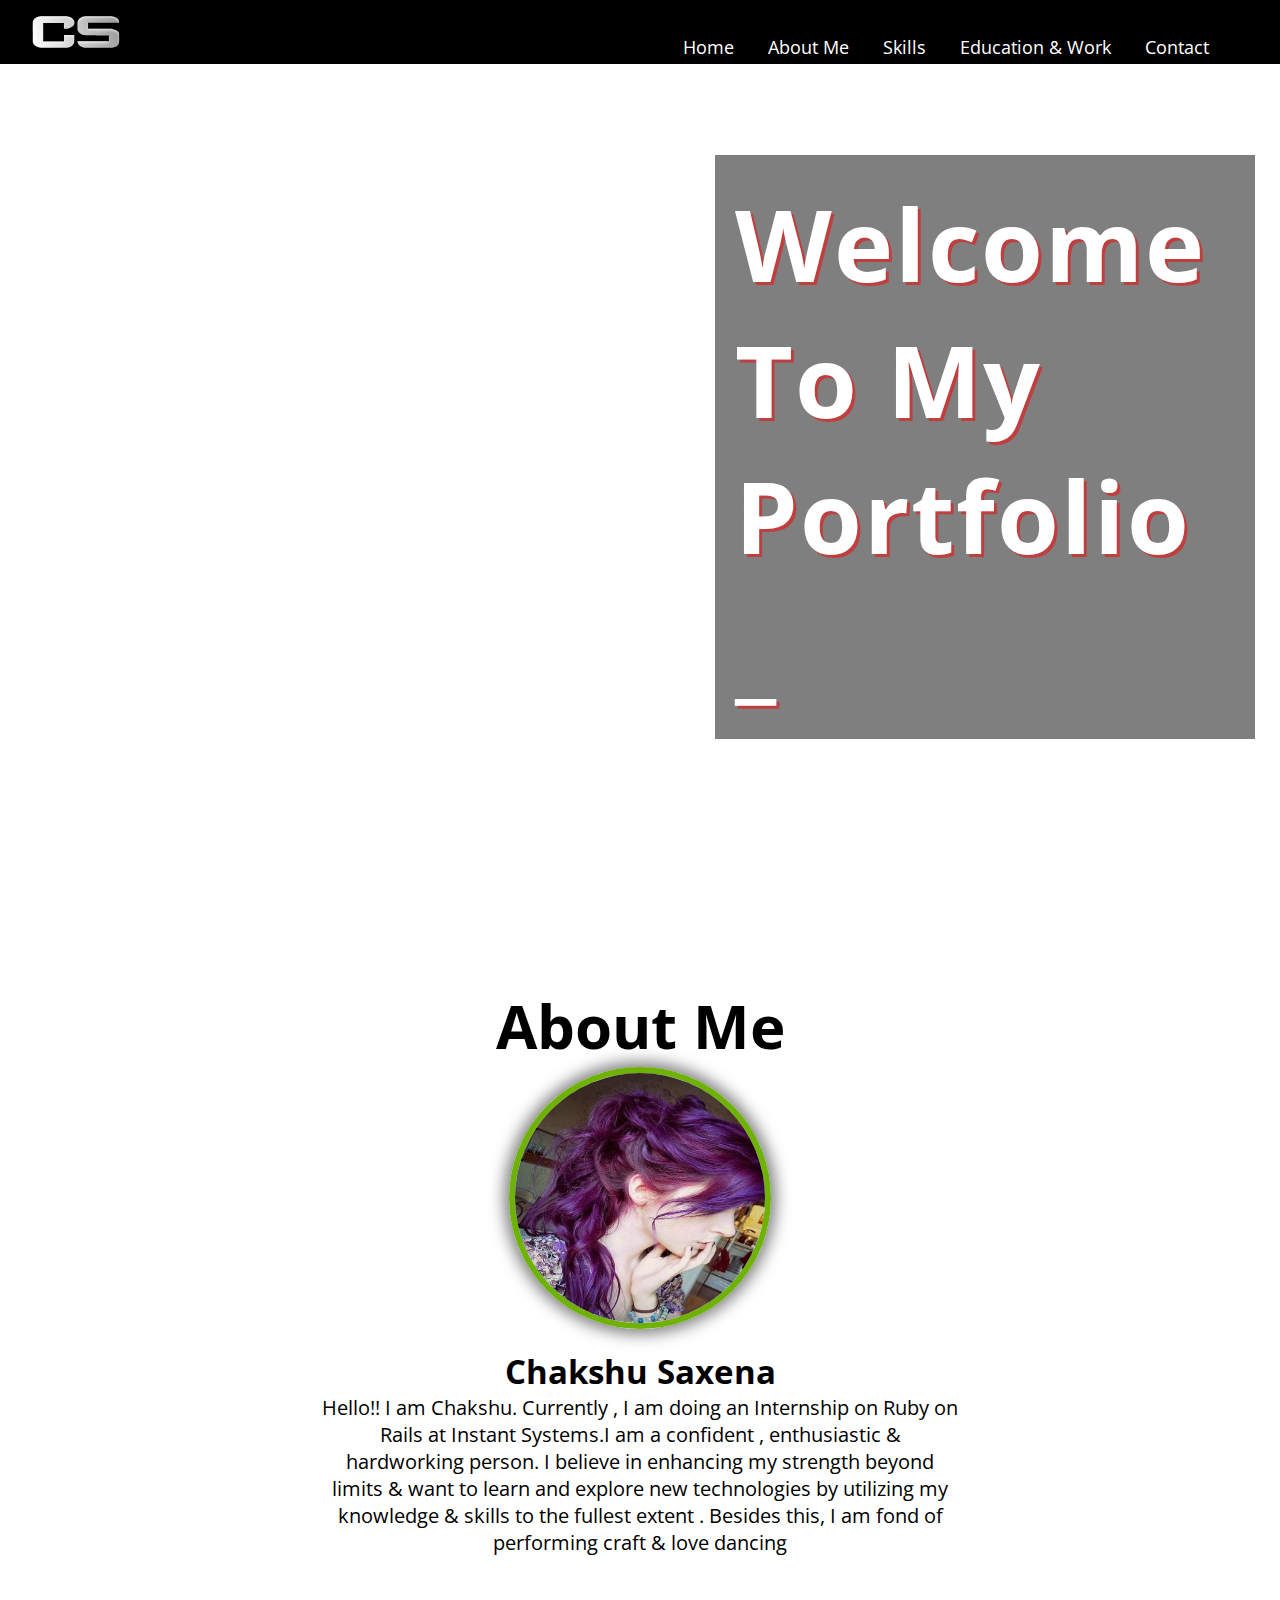
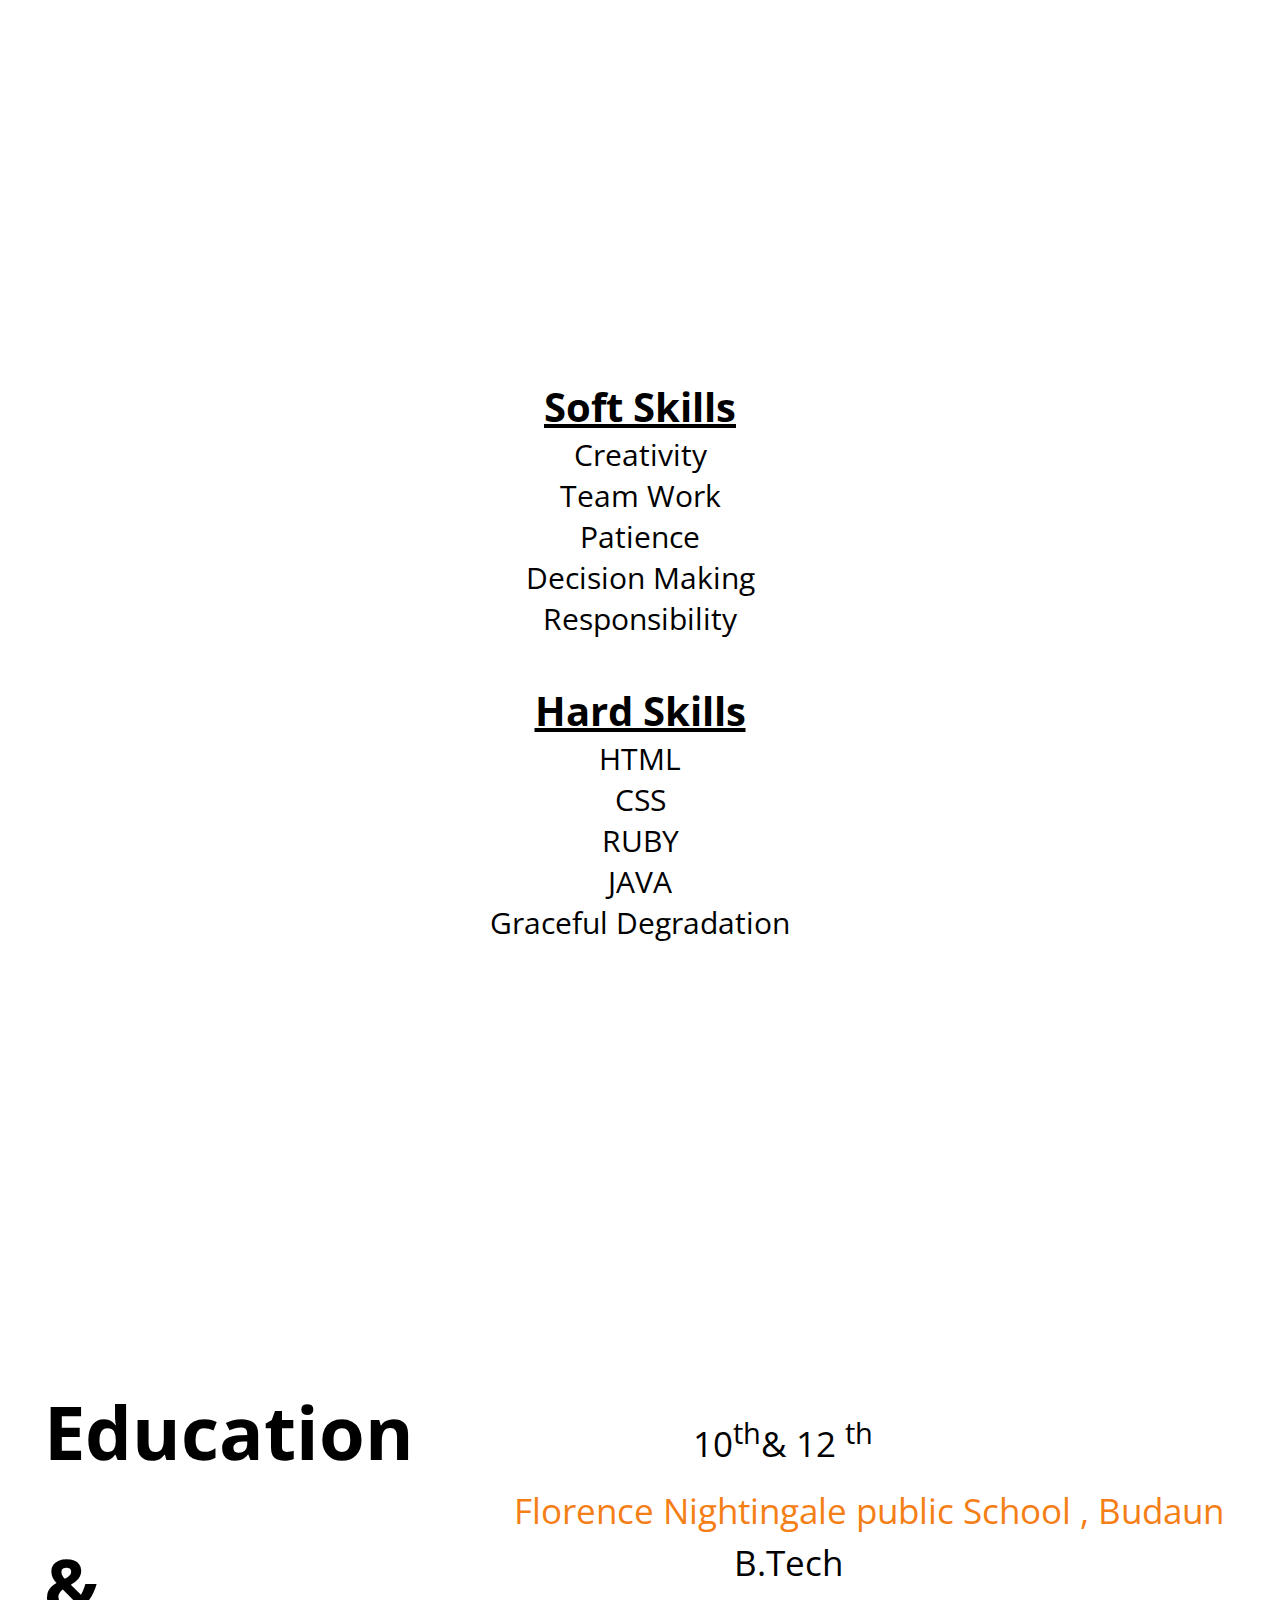
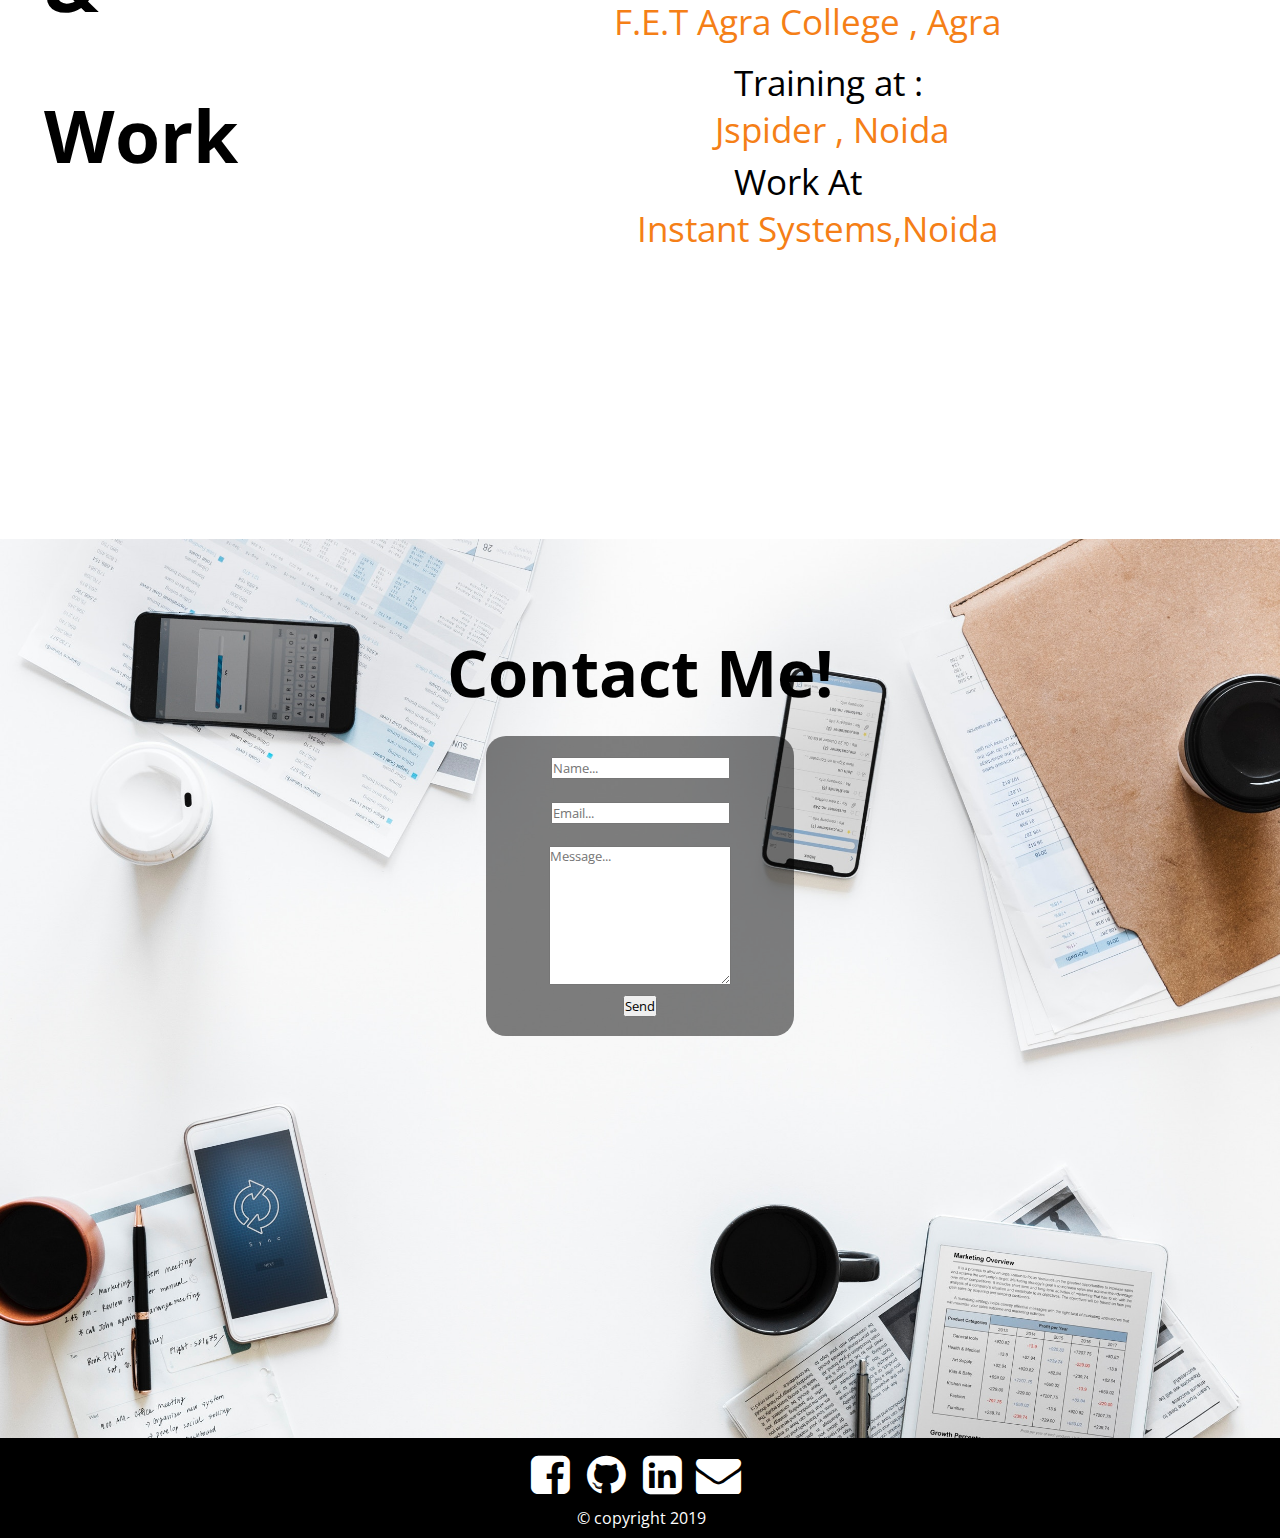
<file: index.html>
<!DOCTYPE html>
<html>

<head>
  <title>portfolio</title>
  <link href="css/style.css" rel="stylesheet">
  <link href="https://fonts.googleapis.com/css?family=Open+Sans" rel="stylesheet">
  <link rel="stylesheet" href="https://cdnjs.cloudflare.com/ajax/libs/font-awesome/4.7.0/css/font-awesome.min.css">
  <style>
   
  </style>
</head>

<body>
  <header>
    <!-------------Logo------------->
    <div class="logo">
      <a href="#home">
        <img src="img/logo.svg" alt="logo" width="90px" height="90px"
        style="margin-top: -15px;">
      </a>
      <!-------------Menu Bar---------->
      <nav>
        <a href="#home">Home</a>
        <a href="#aboutme">About Me</a>
        <a href="#skills">Skills</a>
        <a href="#education">Education & Work</a>
        <a href="#contact">Contact</a>
      </nav>
    </div>
  </header>
  <div id="home" class="main_background">
    <div id="hero-image">
      <h1>
        Welcome To My Portfolio <span id="blinker">_</span>
      </h1>
    </div>
  </div>
  <!-------------About--------------->
  <div id="aboutme" class="about_me">
    <h2>About Me</h2>
    <div>
      <div id="my_pic">
        <div id = "zoom_img">
        <img src="img/pic.jpg">
        </div>
        <h5>Chakshu Saxena</h5>
      </div>
      <center>
        <p style = "font-size: 20px;width: 641px;">Hello!! I am Chakshu. Currently , I am doing an Internship on Ruby on Rails at Instant Systems.I am a confident , enthusiastic & hardworking person. I believe in enhancing my strength beyond limits & want to learn and explore new technologies by utilizing my knowledge & skills to the fullest extent . Besides this, I am fond of performing craft & love dancing</p>
      </center>
    </div>
  </div>
  <!---------------skills--------------->

  <section id = "skills" class="skills">
    <center>
      <h1 style = "font-size: 40px;"> <ins>Soft Skills</ins></h1>
      <ul class = "skill_detail">
        <li>Creativity</li>
        <li>Team Work</li>
        <li>Patience</li>
        <li>Decision Making</li>
        <li>Responsibility</li>
      </ul>
      <br>
      <br>
      <h1 style = "font-size: 40px;"> <ins>Hard Skills</ins></h1>

      <ul class = "skill_detail">
        <li>HTML</li>
        <li>CSS</li>
        <li>RUBY</li>
        <li>JAVA</li>
        <li>Graceful Degradation</li>
      </ul>

    </center>
  </section>
  <!---------Education & project---------->
  <div id="education">
    <h2 class="work" style="font-size: 74px">Education</h2>
    <h2 class="work" style="font-size: 73px">&</h2>
    <h2 class="work" style="font-size: 73px">Work</h2>

    <div class="education_detail">
      <ul type="none">
        <li class="schooling">10<sup>th</sup>& 12 <sup>th</sup></li>
        <li class="school_name">Florence Nightingale public School , Budaun</li>
        <li class="graduation">B.Tech</li>
        <li class="college_name">F.E.T Agra College , Agra</li>
        <li class="training">Training at :</li>
        <li class="training_center">Jspider , Noida</li>
        <li class="job">Work At</li>
        <li class="office_name">Instant Systems,Noida</li>
      </ul>
    </div>
  </div>
  <!-------------contact------------->
  <section id = "contact">
    <h2>Contact Me!</h2>
    <center>
    <form>
      <div class = "form">
      <input type = "text" name="name" placeholder="Name..."><br><br>
      <input type = "text" name ="email" placeholder="Email..."><br><br>
      <textarea id = "subject" name = "subject" placeholder="Message..." style = " width: 180px ; height: 137px;"
      }"></textarea>
      <br>
      <input type = "submit" value = "Send" style = "margin-top: 5px;" >
    </div>
    </form>
  </center>
  </section>
  <!-------footer--------->
  <footer class = "footer">
    <center>
      <div class = "links">
    <a href = "https://www.facebook.com/chakshu.saxena.9" class="fa fa-facebook-square" aria-hidden="true" style = "color: white ;font-size: 45px " ></a>
    <a href = "https://github.com/ChakshuSaxena" class="fa fa-github" style = "color: white ; font-size: 45px " ></a>
    <a href = "https://www.linkedin.com/in/chakshu-saxena-2653a9160/" class="fa fa-linkedin-square" style = "color: white ; font-size: 45px " ></a>
    <a href = "mailto:chakshu.saxena@instantsys.com" class="fa fa-envelope" style = "color: white ; font-size: 45px " ></a>
  </div>
    <p>&copy; copyright 2019 </p>
  </center>
  </footer>
</body>
</html>
</file>
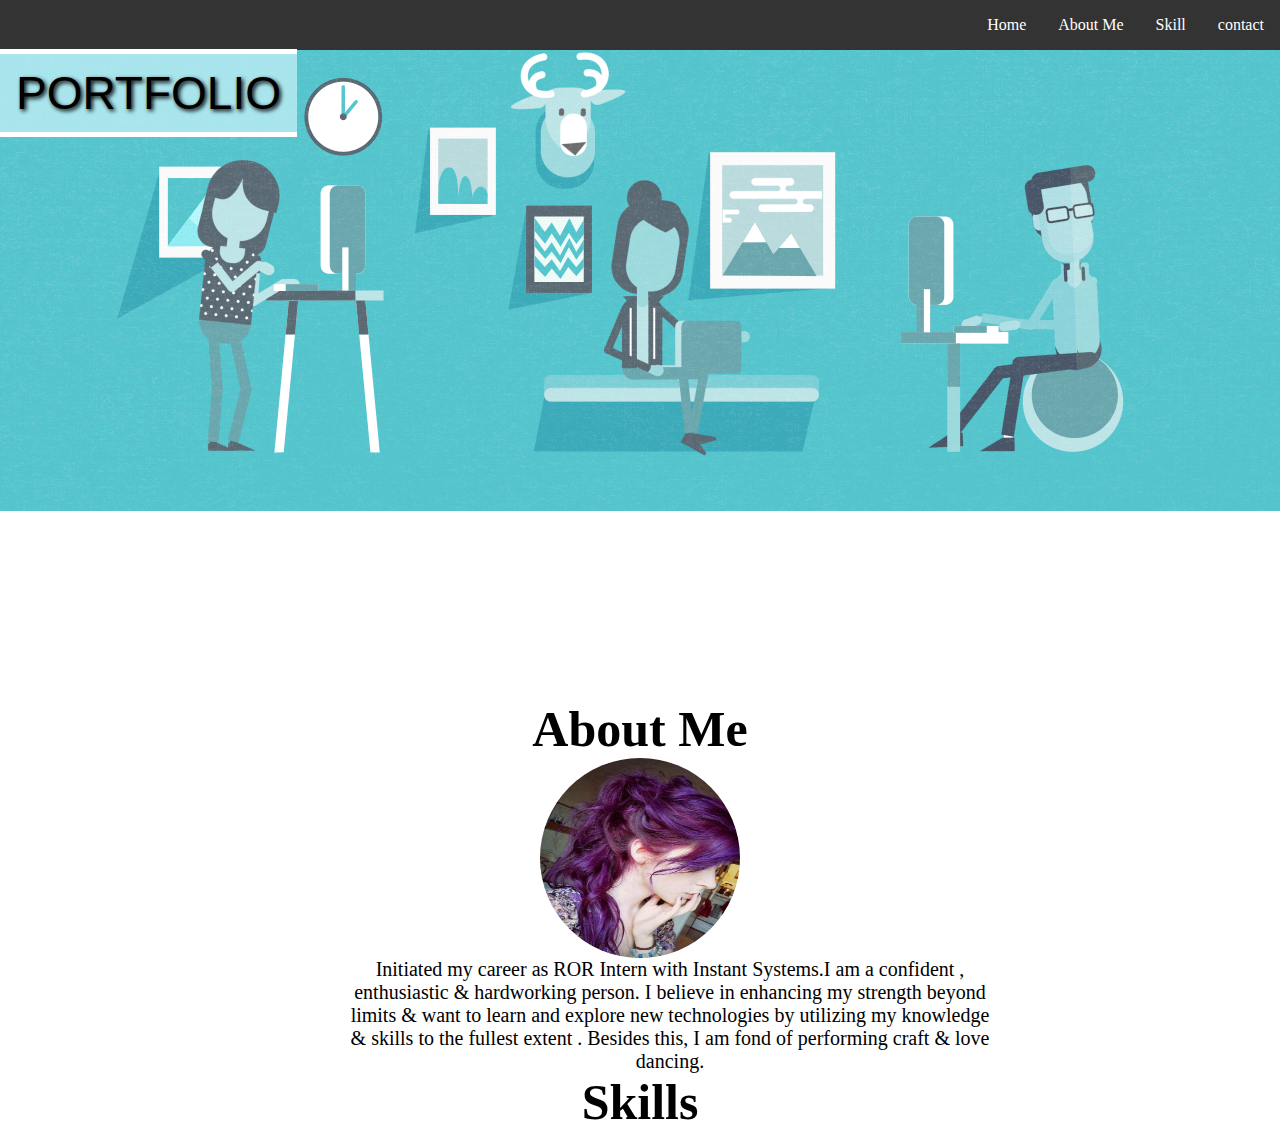
<file: portfolio.html>
<!DOCTYPE html>
<html>
<head>
  <title>Portfolio</title>
  <style>
  * {
    margin :0;
     padding : 0;
  }
    #header {
      background-image: url("img/workplace.gif");
      background-size: contain;
      background-repeat: no-repeat;
      width: 100%;
      height: 700px;    }
    #header span {
      text-shadow: 2px 2px 4px #000000;
      font-family: 'Oswald', sans-serif;
      font-size: 46px;
      line-height: 52px;
      text-transform: uppercase;
      /*background: rgba(197, 239, 247, 0.74);*/
      padding: 0.8rem 1rem;
      margin-bottom: 3px;
      border-bottom: 5px solid white;
      border-top: 5px solid white;
      text-align: center;
      margin-top:150px;
      line-height: 5.4rem;
    }
    #menu {
    margin: 0;
    padding: 0;
    overflow: hidden;
    background-color: #333333;
    /*position:absolute;*/

    }
    .menu-list {
      float: right;
    }
    .menu-list a {
    display: block;
    color: white;
    text-align: center;
    padding: 16px;
    text-decoration: none;
    }
    .menu-list a:hover {
    background-color: #111111;
    }
    .portfolio span{
      margin: 0 auto;
      margin-top: 10%;
      text-align: center; 
    }
    section img{
      width: 200px ;
      height:200px;
      border-radius:100px;
      display: block;
      margin-left: auto;
      margin-right: auto;
    }
    section p{
      font-size: 20px;
    }
    #content {
      width:50%;
      height: 50p%;
      /*overflow:hidden;*/
    text-align: center;
    margin-left: 350px;
    }
  </style>
</head>
<body>
  <header id = "header">
  <div id = "menu">
    <ul type = "none">
      <li class = "menu-list"><a href = #contact>contact</a></li>
      <li class = "menu-list"><a href = #Skill>Skill</a></li>
      <li class = "menu-list"><a href = #AboutMe> About Me</a></li>
      <li class = "menu-list"><a href = #Home>Home</a></li>
    </ul>
  </div>
  <div id ="portfolio" style="width: 100%">
  <span style="text-align: center;background-color: rgba(197, 239, 247, 0.74); ">Portfolio</span>
</div>
 </header>
 <section id = "AboutMe">
<h2 style = "text-align: center; font-size: 50px">About Me</h2>
<img src = "img/pic.jpg" >
<div id = "content">
<p>Initiated my career as ROR Intern with Instant Systems.I am a confident , enthusiastic & hardworking person. I believe in enhancing my strength beyond limits & want to learn and explore new technologies by utilizing my knowledge & skills to the fullest extent . Besides this, I am fond of performing craft & love dancing. </p>
</div>
 </section>
 <!-- ==========Skills============= -->
 <section id = "Skill">
  <h2 style = "text-align: center; font-size: 50px">Skills</h2>
  
 </section>
 <footer></footer>
</body>
</html>
</file>
<file: css/style.css>
* {
  font-family: 'Open Sans', sans-serif;
  margin: 0;
  padding: 0;
}

/*-----------header----------*/
header {
    background: #000;
    height :5vw;
    width: 100%;
    z-index: 1;
    position: fixed;
}

.logo {
  padding: 2px 31px;
  position: relative;
}

nav {
  float: right;
  height: 40px;
  margin-top: 25px;
  margin-right: 25px;
}

nav a {
  line-height: 40px;
  display: inline;
  color: white;
  padding: 0px 15px;
  font-size: 18px;
  text-decoration: none;
}

nav a:hover {
  color: red;
  text-decoration: solid;
}

.main_background {
  background-image: url("https://images.unsplash.com/photo-1529101091764-c3526daf38fe?ixlib=rb-1.2.1&ixid=eyJhcHBfaWQiOjEyMDd9&auto=format&fit=crop&w=1491&q=80");
  margin: 0;
  width: 100%;
  height: 100vh;
  background-size: cover;
}

.about_me {

  width: 100%;
  height: 100vh;
  padding-top: 85px;
}

.about_me table {
  text-align: left;
  font-size: 20px;
}

#aboutme {
  font-size: 40px;
  text-align: center;
}

#my_pic img {
  width: 250px;
  height: 250px;
  border-radius: 150px;
  display: block;
  margin-left: auto;
  margin-right: auto;
  border: #6fb206 solid 6px;
  box-shadow: 0px 0px 15px 5px  rgba(0, 0, 0, 0.5); 
}

#my_pic h5 {
  margin-top: 20px;
}

#profile {
  margin-top: 90px;
}

.about {
  margin-top: 5px;
  color:#6fb206;
  font-size: 20px;
  text-transform: uppercase;
}
.skills {
  background-image: url("https://images.unsplash.com/photo-1515787366009-7cbdd2dc587b?ixlib=rb-1.2.1&ixid=eyJhcHBfaWQiOjEyMDd9&auto=format&fit=crop&w=750&q=80");
  margin-top: 5px;
  width: 100%;
  height: 100vh;
  background-size: cover;
  padding-top: 89px;
}

.softskill ul {
  float: left;
}
.skill_detail{
  font-size: 30px;
}
/*-----------Education& project-----------*/
#education {
  background-image: url("https://images.unsplash.com/photo-1519781584827-97009e7f000c?ixlib=rb-1.2.1&ixid=eyJhcHBfaWQiOjEyMDd9&auto=format&fit=crop&w=1349&q=80");
  width: 100%;
  height: 90vh;
  background-size: cover;
  background-repeat: no-repeat;
  padding-top: 50px;
}

.work {
  margin-left: 44px;
  margin-top: 52px;
}

.education_detail {
  list-style-type: none;
  margin-top: -237px;
  float: right;
  color: #F57F17;
}

.schooling {
  color: #000;
  margin-top: -134px;
  font-size: 35px;
  margin-left: 179px;
}
.school_name {
  font-size: 35px;
  margin-top: 20px;
  margin-right: 56px;
}
.graduation {
  color: #000;
  margin-top: 5px;
  font-size: 35px;
  margin-left: 220px;
}

.college_name {
  font-size: 35px;
  margin-left: 100px;
  margin-top: 12px;
}
.training {
  color: #000;
  margin-top: 14px;
  font-size: 35px;
  margin-left: 220px;
}

.training_center {
  font-size: 35px;
  margin-left: 201px;
}

.job {
  color: #000;
  margin-top: 5px;
  font-size: 35px;
  margin-left: 220px;
}

.office_name {
  font-size: 35px;
  margin-left: 123px;
}
/*---------footer--------*/
.footer {
  background-color: #000;
  height: 100px;
  width: 100%;
  display: block;
}

#hero-image {
  border: white 5px solid;
  position: relative;
  bottom: -150px;
  color: white;
  font-size: 50px;
  right: 20px;
  width: 500px;
  float: right;
  padding: 20px;
  background: rgba(0, 0, 0, 0.5);
  letter-spacing: 2px;
  text-shadow: 3px 3px rgba(255,0,0,0.5);

}
/* animations */
#blinker {
  animation: blinker 1s linear infinite;
}

@keyframes blinker {
  50% {
    opacity: 0;
  }
}
#zoom_img{
  transition: transform .2s;
}
#zoom_img :hover {
transform: scale(1.1);
transition: 0.3s ease-in-out;
}
/*------------contact----------*/
#contact{
  background-image: url("../img/contact.jpg");
  width: 100%;
  height: 90vh;
  background-size: cover;
  background-repeat: no-repeat;
  padding-top: 89px;
  margin-top: 0px;
}
#contact h2 {
  font-size: 65px;
  text-align: center;
}
form{
  text-align: center; 
  background-color: rgba(0,0,0,0.5);
  width: 24%;
  height: 300px;
  border:none;
  border-radius: 20px;
  margin-top: 20px;
}
.form{
  margin-top: 20px;
  padding-top: 20px;
}
/*-----------footer------*/
#footer {
    position: absolute;
    bottom: 0;
    background: #444444;
    height: 100px;
    font-family: 'Open Sans', sans-serif;
    color: #FFFFFF;
    padding: 20px;
}
.footer a{
  font-size: 40px;
  border :none;
  border-radius: 50%;
  margin-left: -40px;
  padding-top: 9px;

}
.fa {
  padding: 20px;
  font-size: 20px;
  width: 50px;
  text-align: center;
  text-decoration: none;
  margin: 5px 2px;
}

.fa:hover {
    opacity: 0.7;
}

.fa-facebook {
  background: #3B5998;
  color: white;
}
.links{
  padding-left: 30px;
}
.footer p {
background-color: #000;
color:#FFFFFF;
margin-top: -15px;
padding-left: 2px;
}
</file>
